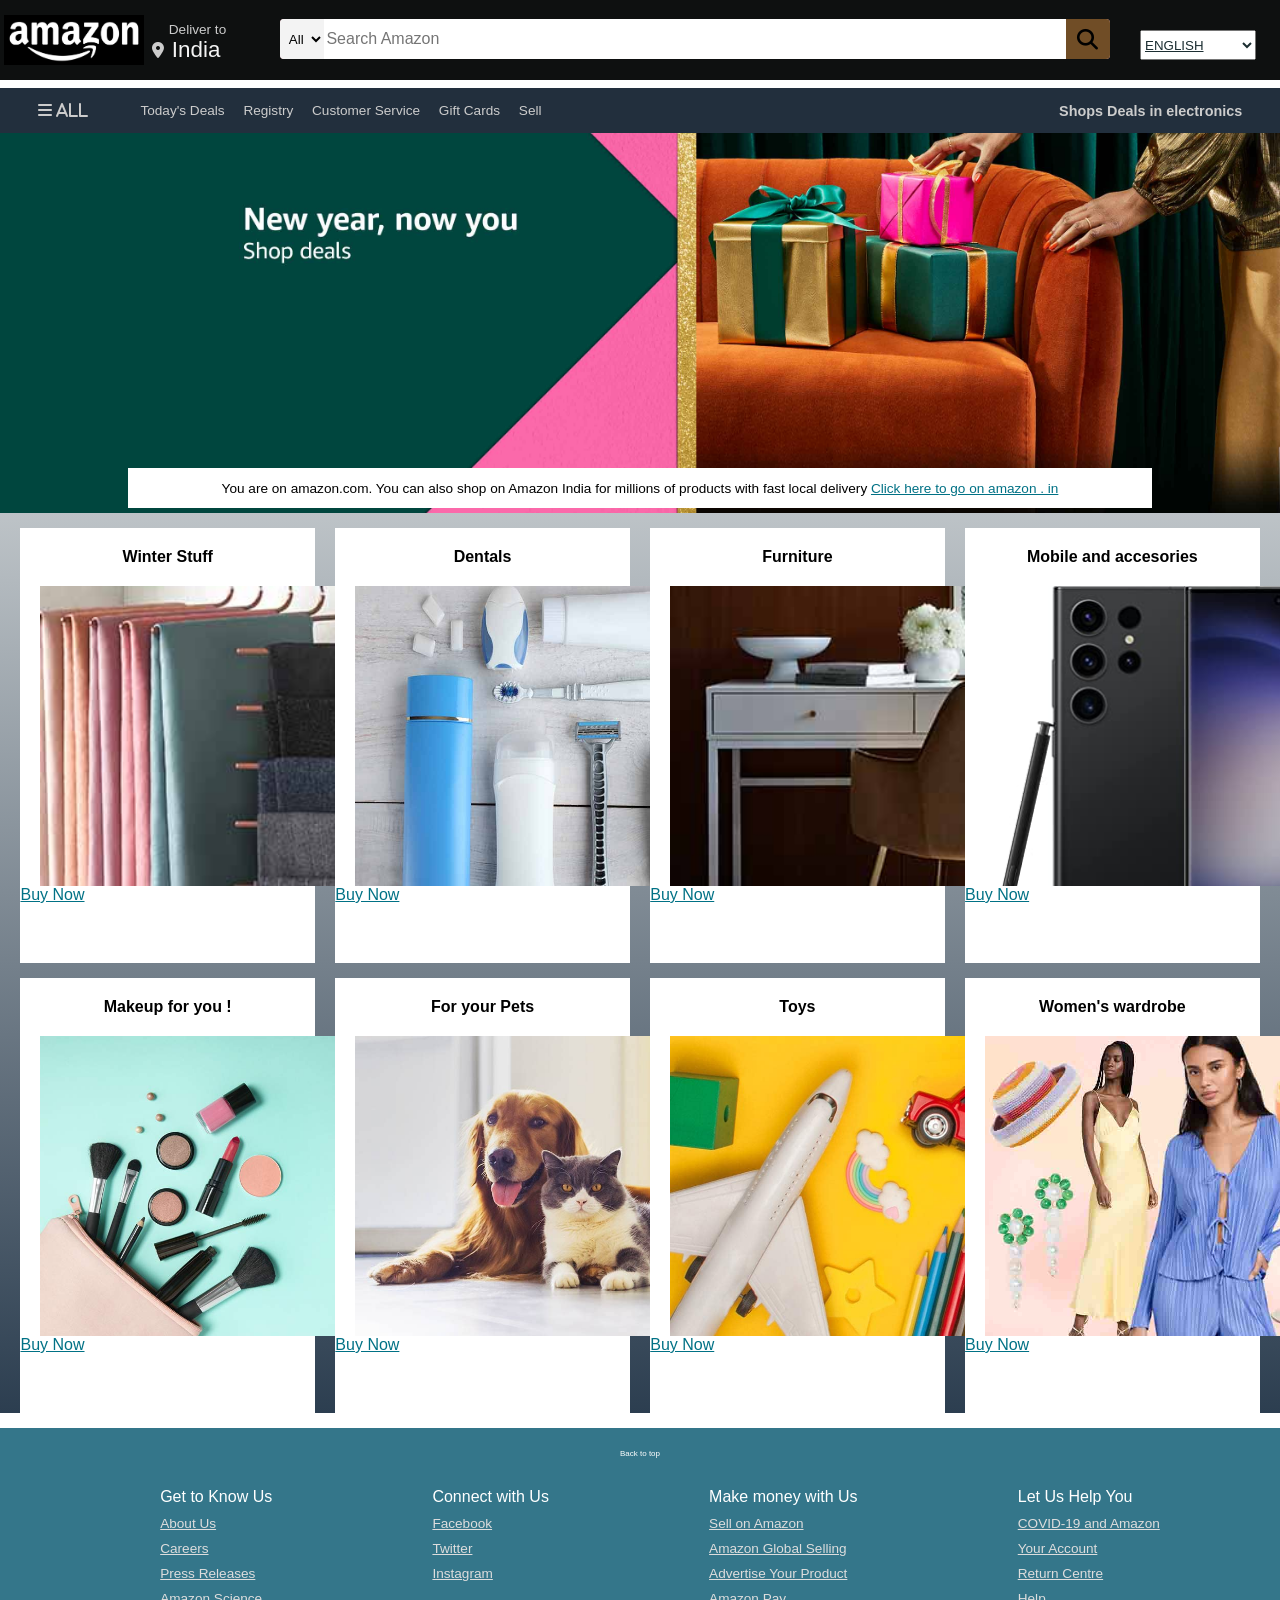
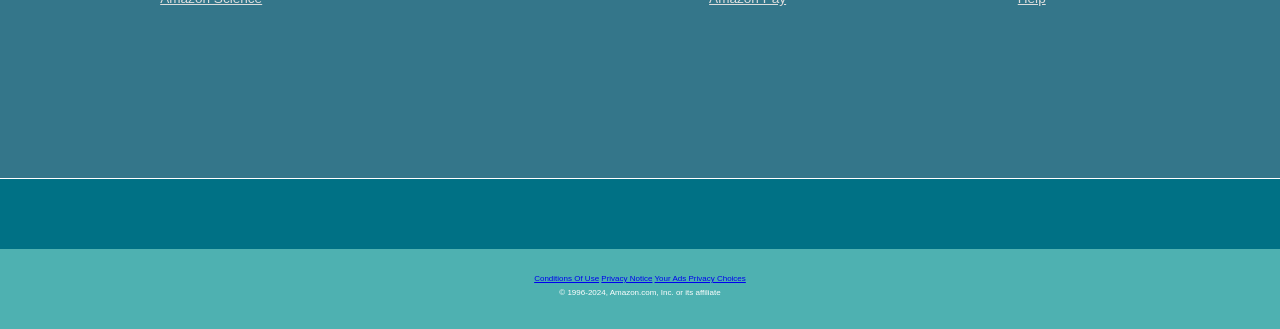
<file: index.html>
<!DOCTYPE html>
<html lang="en">
<head>
    <link rel="stylesheet" href="https://cdnjs.cloudflare.com/ajax/libs/font-awesome/6.5.1/css/all.min.css" integrity="sha512-
    DTOQO9RWCH3ppGqcWaEA1BIZOC6xxalwEsw9c2QQeAIftl+Vegovlnee1c9QX4TctnWMn13TZye+giMm8e2Lw
    A==" crossorigin="anonymous" referrerpolicy="no-referrer" />
    <link rel="stylesheet" href="style.css">

 <meta charset="UTF-8">
    <meta name="viewport" content="width=device-width, initial-scale=1.0">
    <title>Document</title>
</head>
<body>
    <header>
        <div class="navbar">
           
        <div class="nav-logo border">
            
        <div class="logo">
           
            
    
</div>
</div>
</div>
<div class="nav-address border">
    <div class="add-icon">
        <i class="fa-solid fa-location-dot"></i>
    </div>
    <div>
        <p class="deliver">Deliver to</p>
        <p class="ind"> India</p>
    </div>
</div>

<div class=" nav-search">
    <select class="select"> <option>All</option></select>
    <input class="input" placeholder="Search Amazon">
    <div class="search-icon">
        <i class="fa-solid fa-magnifying-glass"></i>
    </div>
</div>
<div class="lang "> 
    
   
    
    <select class="op"><option>ENGLISH </option><option>HINDI </option>
        <option>FRENCH </option>
        <option>PORTUGUESE </option>
        <option>GERMAN </option>
    </select>
</div>
<div class="nav-sign border">
    <p><span> Sign in</span> </p>
    <P class="nav-2"> Account & Lists</P>
</div>
<div class="nav-return border">
    <p><span> Returns</span> </p>
    <P class="nav-2">  & Order</P>
</div>
<div class="border">
 <div class="nav-cart border ">
    <i class="fa-solid fa-cart-shopping border"></i>
    <p class="cart border "> Cart</p>
</div>
</div>
<div class="panel">
    <div class="panel-all"> <i class="fa-solid fa-bars"> All </i></div>
    <div class="panel-op"><p>
        Today's Deals</p>
<p>Registry</p>
<p>Customer Service</p>
<p>Gift Cards</p>
<p>Sell</p>
</div>
<div class="panel-deals"> Shops Deals in electronics</div>
</div>
    </header>
    <div class="hero-sec"> <div class="hero-msg"><p> You are on amazon.com. You can also shop on Amazon India for millions of 
        products with fast local delivery  <a href="https://www.amazon.in/">  Click here to go on amazon . in </a>
    </p>
    </div>
</div>
<div class="shop">
    <div class="box1 box"> 
    <h2> Winter Stuff   </h2>
    <div class="box1-img" style="background-image: url('box1_image.jpg');"></div>
    <a href="https://www.amazon.com/s?k=shawls+for+women&cr
    id=2GKBZCJGYO5HI&sprefix=shawls%2Caps%
    2C912&ref=nb_sb_ss_ts-doa-p_3_6">Buy Now</a>
</div>
   <div class="box1 box">  
    <h2> Dentals    </h2>
    <div class="box1-img" style="background-image: url('box2_image.jpg');"></div>
    <a href="https://www.amazon.in/s?k=dentals&crid=2NHTQ39EXO75&sprefix=denta%2Caps%2C614&ref=nb_sb_noss_2"> Buy Now</a></div>
   <div class="box1 box">  
    <h2> Furniture   </h2>
    <div class="box1-img" style="background-image: url('box3_image.jpg');"></div>
    <a href="https://www.amazon.in/s?k=furniture&ref=nb_sb_noss"> Buy Now</a></div>
   <div class="box1 box">  
    <h2> Mobile and accesories   </h2>
    <div class="box1-img" style="background-image: url('box4_image.jpg');"></div>
    <a href="https://www.amazon.in/s?k=mobile&crid=FNTIQ2FNY7H0&sprefix=mob%2Caps%2C633&ref=nb_sb_noss_2"> Buy Now</a></div>
   <div class="box1 box">
    <h2> Makeup for you !   </h2>
    <div class="box1-img" style="background-image: url('box5_image.jpg');"></div>
    <a href="https://www.amazon.in/s?k=makeup&crid=H8V4NO6Z602O&sprefix=make%2Caps%2C506&ref=nb_sb_noss_2"> Buy Now</a>
   </div>
   <div class="box1 box"> <h2>  For your Pets    </h2>
    <div class="box1-img" style="background-image: url('box6_image.jpg');"></div>
    <a href="https://www.amazon.in/s?k=pets&crid=2H5P5I1MW0PY9&sprefix=make%2Caps%2C899&ref=nb_sb_noss_2"> Buy Now</a></div>
   <div class="box1 box"><h2> Toys  </h2>
    <div class="box1-img" style="background-image: url('box7_image.jpg');"></div>
    <a href="https://www.amazon.in/s?k=toys&ref=nb_sb_noss"> Buy Now</a></div>
   <div class="box1 box"><h2> Women's wardrobe  </h2>
    <div class="box1-img" style="background-image: url('box8_image.jpg');"></div>
    <a href="https://www.amazon.in/s?k=womens+dress&crid=1WN4P7Y0B3PX1&sprefix=womens+%2Caps%2C1076&ref=nb_sb_ss_ts-doa-p_3_7">Buy Now</a></div>
</div>
<footer>
    <div class="foot-1">Back to top</div>
    <div class="foot-2">
        <ul>
            <p>Get to Know Us</p>
<a href="https://www.aboutamazon.com/?utm_source=gateway&utm_medium=footer">About Us</a>
<a href="https://www.amazon.jobs/en/">Careers</a>
<a href="https://www.aboutamazon.com/?utm_source=gateway&utm_medium=footer">Press Releases</a>
<a href="https://www.amazon.science/">Amazon Science</a>


        </ul>
        <ul>
            <p>Connect with Us</p>
<a href="https://www.facebook.com/AmazonIN/">Facebook</a>
<a href="https://twitter.com/amazon?ref_src=twsrc%5Egoogle%7Ctwcamp%5Eserp%7Ctwgr%5Eauthor">Twitter</a>
<a href="https://www.instagram.com/amazon/?hl=en"> Instagram</a>

        </ul><ul>
            <p>Make money with Us</p>
<a href="https://sell.amazon.com/programs/amazon-business?ld=usb2bunifooter&ref_=footer_b2b">Sell on Amazon</a>
<a href="https://sell.amazon.com/?ld=AZFSSOA&ref_=footer_soa">Amazon Global Selling</a>
<a href="https://advertising.amazon.com/?ref=ext_amzn_ftr">Advertise Your Product</a>
<a href="https://www.amazon.in/amazonpay/home/">Amazon Pay</a>
        </ul><ul>
            <p>Let Us Help You</p>
<a href="https://www.amazon.com/gp/help/customer/display.html?nodeId=GDFU3JS5AL6SYHRD&ref_=footer_covid">COVID-19 and Amazon</a>
<a href="https://www.amazon.com/gp/css/homepage.html?ref_=footer_ya">Your Account</a>
<a href="https://www.amazon.in/returns/">Return Centre</a>
<a href="https://www.amazon.com/gp/help/customer/display.html?nodeId=508510&ref_=footer_gw_m_b_he">Help</a>
        </ul>
    </div>
    <div class="foot-3">
        <div class="logo1">  </div>
    </div>
    <div class="foot-4">
        <div class="pages">
            <a href="https://www.amazon.com/gp/help/customer/display.html?nodeId=508088&ref_=footer_cou" > Conditions Of Use</a>
            <a href="https://www.amazon.com/gp/help/customer/display.html?nodeId=468496&ref_=footer_privacy" > Privacy Notice</a>
            <a href="https://www.amazon.com/privacyprefs?ref_=footer_iba" > Your Ads Privacy Choices</a>
        </div>
        <div class="copyright">© 1996-2024, Amazon.com, Inc. or its affiliate</div>
    </div>
</footer>
</body>
</html>
</file>
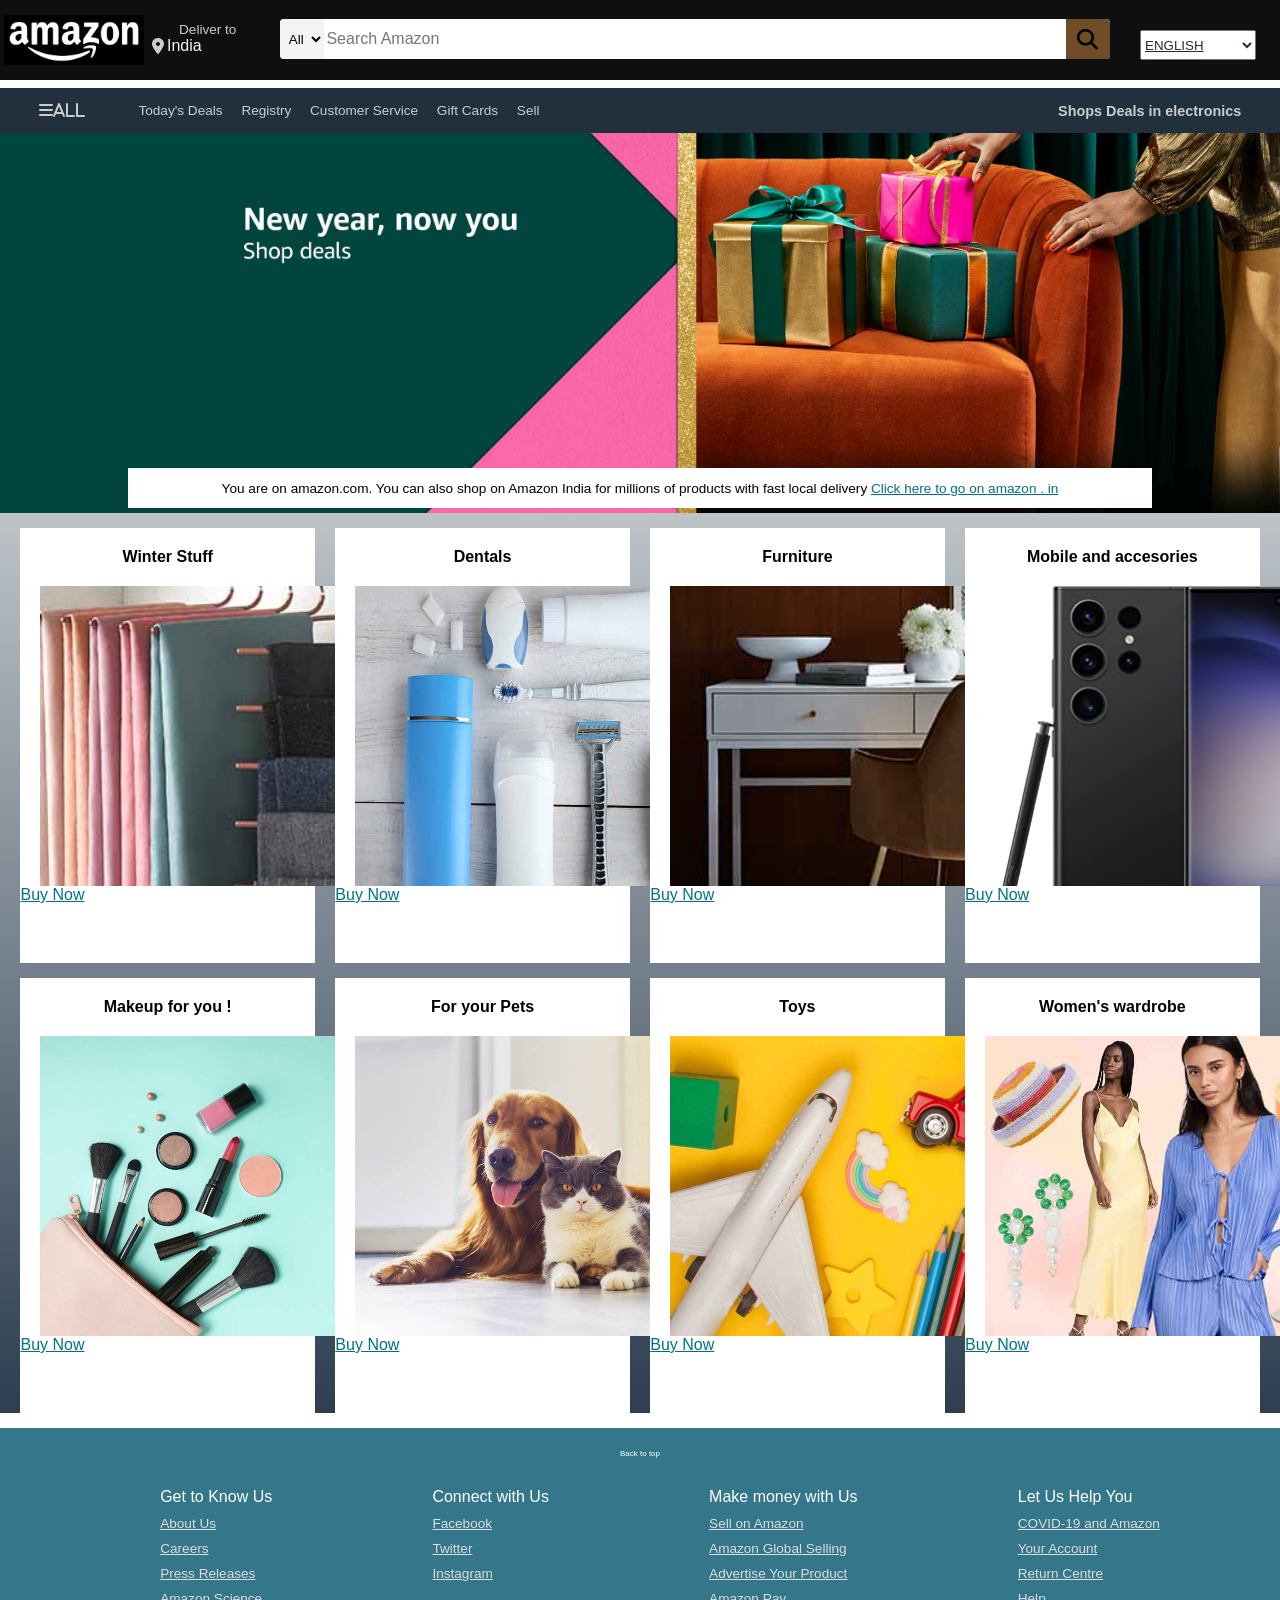
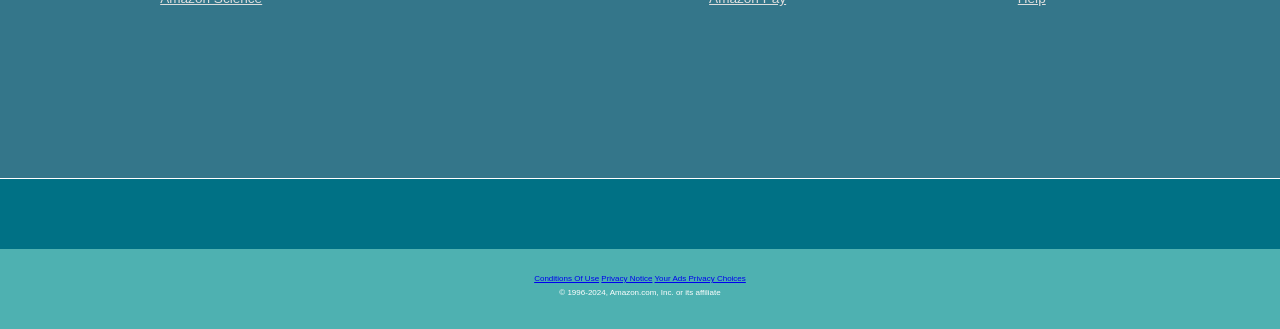
<file: project.html>
<!DOCTYPE html>
<html lang="en">
<head>
    <link rel="stylesheet" href="https://cdnjs.cloudflare.com/ajax/libs/font-awesome/6.5.1/css/all.min.css" integrity="sha512-
    DTOQO9RWCH3ppGqcWaEA1BIZOC6xxalwEsw9c2QQeAIftl+Vegovlnee1c9QX4TctnWMn13TZye+giMm8e2Lw
    A==" crossorigin="anonymous" referrerpolicy="no-referrer" />
    <link rel="stylesheet" href="pro.css">

 <meta charset="UTF-8">
    <meta name="viewport" content="width=device-width, initial-scale=1.0">
    <title>Document</title>
</head>
<body>
    <header>
        <div class="navbar">
           
        <div class="nav-logo border">
            
        <div class="logo">
           
            
    
</div>
</div>
</div>
<div class="nav-address border">
    <p class="deliver"> Deliver to</p>
    <div class="add-icon"> 
        <i class="fa-solid fa-location-dot"></i>
        <p class="ind"> India</p>
    </div>
</div>

<div class=" nav-search">
    <select class="select"> <option>All</option></select>
    <input class="input" placeholder="Search Amazon">
    <div class="search-icon">
        <i class="fa-solid fa-magnifying-glass"></i>
    </div>
</div>
<div class="lang "> 
    
   
    
    <select class="op"><option>ENGLISH </option><option>HINDI </option>
        <option>FRENCH </option>
        <option>PORTUGUESE </option>
        <option>GERMAN </option>
    </select>
</div>
<div class="nav-sign border">
    <p><span> Sign in</span> </p>
    <P class="nav-2"> Account & Lists</P>
</div>
<div class="nav-return border">
    <p><span> Returns</span> </p>
    <P class="nav-2">  & Order</P>
</div>
<div class="border">
 <div class="nav-cart border ">
    <i class="fa-solid fa-cart-shopping border"></i>
    <p class="cart border "> Cart</p>
</div>
</div>
<div class="panel">
    <div class="panel-all"> <i class="fa-solid fa-bars">All </i></div>
    <div class="panel-op"><p>
        Today's Deals</p>
<p>Registry</p>
<p>Customer Service</p>
<p>Gift Cards</p>
<p>Sell</p>
</div>
<div class="panel-deals"> Shops Deals in electronics</div>
</div>
    </header>
    <div class="hero-sec"> <div class="hero-msg"><p> You are on amazon.com. You can also shop on Amazon India for millions of 
        products with fast local delivery  <a href="https://www.amazon.in/">  Click here to go on amazon . in </a>
    </p>
    </div>
</div>
<div class="shop">
    <div class="box1 box"> 
    <h2> Winter Stuff   </h2>
    <div class="box1-img" style="background-image: url('box1_image.jpg');"></div>
    <a href="https://www.amazon.com/s?k=shawls+for+women&cr
    id=2GKBZCJGYO5HI&sprefix=shawls%2Caps%
    2C912&ref=nb_sb_ss_ts-doa-p_3_6">Buy Now</a>
</div>
   <div class="box1 box">  
    <h2> Dentals    </h2>
    <div class="box1-img" style="background-image: url('box2_image.jpg');"></div>
    <a href="https://www.amazon.in/s?k=dentals&crid=2NHTQ39EXO75&sprefix=denta%2Caps%2C614&ref=nb_sb_noss_2"> Buy Now</a></div>
   <div class="box1 box">  
    <h2> Furniture   </h2>
    <div class="box1-img" style="background-image: url('box3_image.jpg');"></div>
    <a href="https://www.amazon.in/s?k=furniture&ref=nb_sb_noss"> Buy Now</a></div>
   <div class="box1 box">  
    <h2> Mobile and accesories   </h2>
    <div class="box1-img" style="background-image: url('box4_image.jpg');"></div>
    <a href="https://www.amazon.in/s?k=mobile&crid=FNTIQ2FNY7H0&sprefix=mob%2Caps%2C633&ref=nb_sb_noss_2"> Buy Now</a></div>
   <div class="box1 box">
    <h2> Makeup for you !   </h2>
    <div class="box1-img" style="background-image: url('box5_image.jpg');"></div>
    <a href="https://www.amazon.in/s?k=makeup&crid=H8V4NO6Z602O&sprefix=make%2Caps%2C506&ref=nb_sb_noss_2"> Buy Now</a>
   </div>
   <div class="box1 box"> <h2>  For your Pets    </h2>
    <div class="box1-img" style="background-image: url('box6_image.jpg');"></div>
    <a href="https://www.amazon.in/s?k=pets&crid=2H5P5I1MW0PY9&sprefix=make%2Caps%2C899&ref=nb_sb_noss_2"> Buy Now</a></div>
   <div class="box1 box"><h2> Toys  </h2>
    <div class="box1-img" style="background-image: url('box7_image.jpg');"></div>
    <a href="https://www.amazon.in/s?k=toys&ref=nb_sb_noss"> Buy Now</a></div>
   <div class="box1 box"><h2> Women's wardrobe  </h2>
    <div class="box1-img" style="background-image: url('box8_image.jpg');"></div>
    <a href="https://www.amazon.in/s?k=womens+dress&crid=1WN4P7Y0B3PX1&sprefix=womens+%2Caps%2C1076&ref=nb_sb_ss_ts-doa-p_3_7">Buy Now</a></div>
</div>
<footer>
    <div class="foot-1">Back to top</div>
    <div class="foot-2">
        <ul>
            <p>Get to Know Us</p>
<a href="https://www.aboutamazon.com/?utm_source=gateway&utm_medium=footer">About Us</a>
<a href="https://www.amazon.jobs/en/">Careers</a>
<a href="https://www.aboutamazon.com/?utm_source=gateway&utm_medium=footer">Press Releases</a>
<a href="https://www.amazon.science/">Amazon Science</a>


        </ul>
        <ul>
            <p>Connect with Us</p>
<a href="https://www.facebook.com/AmazonIN/">Facebook</a>
<a href="https://twitter.com/amazon?ref_src=twsrc%5Egoogle%7Ctwcamp%5Eserp%7Ctwgr%5Eauthor">Twitter</a>
<a href="https://www.instagram.com/amazon/?hl=en"> Instagram</a>

        </ul><ul>
            <p>Make money with Us</p>
<a href="https://sell.amazon.com/programs/amazon-business?ld=usb2bunifooter&ref_=footer_b2b">Sell on Amazon</a>
<a href="https://sell.amazon.com/?ld=AZFSSOA&ref_=footer_soa">Amazon Global Selling</a>
<a href="https://advertising.amazon.com/?ref=ext_amzn_ftr">Advertise Your Product</a>
<a href="https://www.amazon.in/amazonpay/home/">Amazon Pay</a>
        </ul><ul>
            <p>Let Us Help You</p>
<a href="https://www.amazon.com/gp/help/customer/display.html?nodeId=GDFU3JS5AL6SYHRD&ref_=footer_covid">COVID-19 and Amazon</a>
<a href="https://www.amazon.com/gp/css/homepage.html?ref_=footer_ya">Your Account</a>
<a href="https://www.amazon.in/returns/">Return Centre</a>
<a href="https://www.amazon.com/gp/help/customer/display.html?nodeId=508510&ref_=footer_gw_m_b_he">Help</a>
        </ul>
    </div>
    <div class="foot-3">
        <div class="logo1">  </div>
    </div>
    <div class="foot-4">
        <div class="pages">
            <a href="https://www.amazon.com/gp/help/customer/display.html?nodeId=508088&ref_=footer_cou" > Conditions Of Use</a>
            <a href="https://www.amazon.com/gp/help/customer/display.html?nodeId=468496&ref_=footer_privacy" > Privacy Notice</a>
            <a href="https://www.amazon.com/privacyprefs?ref_=footer_iba" > Your Ads Privacy Choices</a>
        </div>
        <div class="copyright">© 1996-2024, Amazon.com, Inc. or its affiliate</div>
    </div>
</footer>
</body>
</html>
</file>
<file: style.css>
*{
    margin: 0px;
    font-family: Arial;
    border: border-box;
}
.navbar{
    height: 80px;
    
    background-color: hsl(180, 6%, 6%);
    color: white;
    display: flex;
    align-items: center;
    justify-content: space-between;

}
.nav-logo{
    height: 50px;
    width: 140px;
    position: absolute;
    left: 2px;
}
.logo{
    background-image: url("amaazon.jpg") ;
height: 50px;
background-size: cover;
width: 100%;
}
.border{
    border: 2px solid transparent;
}
.border:hover{


    
    border: 2px solid white;
    
}
.nav-address{
 position: absolute;
 left: 150px;
 top: 20px;
 display: flex;
 gap: .3rem;
 align-items: flex-end;
}

.add-icon{
    display: flex;
    align-items: flex-start;
    color: #cccccc;
    padding-bottom: .3rem;
}
.deliver{
 color: #cccccc;
 font-size: 0.85rem;
 /* margin-left: 27px; */
}
.ind{
font-size: 1.4rem;
margin-left: 3px;
color: #f3f3f3;
}
.nav-search{
    position: absolute;
    left:280px ;
    display: flex;
    justify-content: space-evenly;
    background-color: pink;
    width:830px;
    height: 40px;
    border-radius: 4px;
    top: 19px;
text-align: center;
}
.nav-search:hover{
    border: 2px solid orange;
}
.select{
 border-top-left-radius: 4px;
 border-bottom-left-radius: 4px;
background-color: #f3f3f3;
width: 50px;
text-align: center;border: none;

}
.input{
width: 100%;
font-size: 1rem;
border: none;
}
.search-icon{
    width: 50px;
    display: flex;
    justify-content: center;
    align-items: center;
    font-size: 1.3rem;
    background-color: rgb(112, 77, 38);
    border-top-right-radius: 4px;
    border-bottom-right-radius: 4px;
}
.lang{
    display: flex;
    position: absolute;
    left: 1140px;
    top: 30px;
    height: 30px;
    width: 400px;
    color: #0F1111;
   

}
.op{
    text-decoration: underline;
    color: rgb(28, 46, 50);
}
.nav-sign{
    position: absolute;
    left: 1350px;
    top: 20px;
    color: #cccccc;
}
.span{
    font-size: 0.7rem;
}
.nav-2{
    font-size: 0.9rem;
    font-weight: 700;
}
.nav-return{
    position: absolute;
    left: 1520px;
    top: 20px;
    color: #cccccc;
}
.nav-cart i{
    color:  #f3f3f3;
    position: absolute;
    top: 25px;
    left: 1670px;
    font-size: 35px;
    display: flex;
    
}
.cart{
    font-size: 0.9rem;
    position: absolute;
    top: 36px;
    left: 1710px;
    color: #cccccc;
    font-weight: bolder;
}
.panel{
    height: 45px;
    background-color: #222f3d;
    display: flex;
    color: #cccccc;
    align-items: center;
    justify-content: space-evenly;
}
.panel-op p{
    display: inline;
    margin-left: 15px;
    
}
.panel-op{
    font-size: 0.85rem;
    width: 70%;
}
.panel-deals{
    font-size: 0.9rem;
    font-weight: 700;
}
.hero-sec{
    background-image: url(hero.jpg);
    height: 380px;
    background-size: cover;
    display: flex;
    justify-content: center;
    align-items: flex-end;


    
}
.hero-msg{
    background-color: white;
    color: black;
    display: flex;
    height: 40px;
    align-items: center;
    justify-content: center;
    font-size: 0.85rem;
    width: 80%;
    margin-bottom: 5px;
    

}
.hero-msg a{
    color: #007185;
}
.box{
    height: 400px;
   
    width: 23%;
    background-color: white;
    padding: 20px 0px 15px ;
    margin-top: 15px    ;
    
}
.shop{
    display: flex;
    flex-wrap: wrap;
    justify-content: space-evenly;
   background-image: linear-gradient(#bdc3c7 , #2c3e50);
   background-size: cover;
}
.box1-img{
    height: 300px;
    width: 390px;
    background-size: cover;
    
    margin-left: 20px;
    margin-top: 20px;
}
.box1 h2{
    font-size: 1rem;
    text-align: center;

}
.box1 a{
color: #007185;
}
footer{
    margin-top: 15px;
}
.foot-1{
    background-color: #34768a;
    color: white;
    height: 50px;
    display: flex;
    justify-content: center;
    align-items: center;
    font-size: 0.5rem;
}
.foot-2{
    background-color: #34768a;
    color: white;
    height: 300px;
    display: flex;
    justify-content: space-evenly;
    

}
ul{
    margin-top: 10px;
}
ul a{
    display: block;
    font-size: 0.85rem;
    margin-top: 10px;
    color: #dddddd;
}
.foot-3{
background-color: #007185;
color: white;
border-top: 0.5px solid white;
height: 70px;
display: flex;
justify-content: center;
align-items: center;
}
.logo1{
    background-image: url("amazon_logo.png") ;
    height: 60px;
   background-color: #007185;
    width: 100px;
}
.foot-4{
    background-color:hsl(180, 39%, 50%) ;
    color: white;
    height: 80px;
    font-size: 0.5rem;
    text-align: center;
    text-decoration: none;

}
    

.pages{
   
    padding-top: 25px;
 
}
.copyright{
    padding-top: 5px;
    font-size: 0.5rem;
    text-align: center;
}
</file>
<file: pro.css>
*{
    margin: 0px;
    font-family: Arial;
    border: border-box;
}
.navbar{
    height: 80px;
    
    background-color: hsl(180, 6%, 6%);
    color: white;
    display: flex;
    align-items: center;
    justify-content: space-between;

}
.nav-logo{
    height: 50px;
    width: 140px;
    position: absolute;
    left: 2px;
}
.logo{
    background-image: url("amaazon.jpg") ;
height: 50px;
background-size: cover;
width: 100%;
}
.border{
    border: 2px solid transparent;
}
.border:hover{


    
    border: 2px solid white;
    
}
.nav-address{
 position: absolute;
 left: 150px;
 top: 20px;
}
.add-icon{
    display: flex;
    align-items: center;
    color: #cccccc;
}
.deliver{
 color: #cccccc;
 font-size: 0.85rem;
 margin-left: 27px;
}
.ind{
font-size: 1rem;
margin-left: 3px;
color: #f3f3f3;
}
.nav-search{
    position: absolute;
    left:280px ;
    display: flex;
    justify-content: space-evenly;
    background-color: pink;
    width:830px;
    height: 40px;
    border-radius: 4px;
    top: 19px;
text-align: center;
}
.nav-search:hover{
    border: 2px solid orange;
}
.select{
 border-top-left-radius: 4px;
 border-bottom-left-radius: 4px;
background-color: #f3f3f3;
width: 50px;
text-align: center;border: none;

}
.input{
width: 100%;
font-size: 1rem;
border: none;
}
.search-icon{
    width: 50px;
    display: flex;
    justify-content: center;
    align-items: center;
    font-size: 1.3rem;
    background-color: rgb(112, 77, 38);
    border-top-right-radius: 4px;
    border-bottom-right-radius: 4px;
}
.lang{
    display: flex;
    position: absolute;
    left: 1140px;
    top: 30px;
    height: 30px;
    width: 400px;
    color: #0F1111;
   

}
.op{
    text-decoration: underline;
    color: rgb(28, 46, 50);
}
.nav-sign{
    position: absolute;
    left: 1350px;
    top: 20px;
    color: #cccccc;
}
.span{
    font-size: 0.7rem;
}
.nav-2{
    font-size: 0.9rem;
    font-weight: 700;
}
.nav-return{
    position: absolute;
    left: 1520px;
    top: 20px;
    color: #cccccc;
}
.nav-cart i{
    color:  #f3f3f3;
    position: absolute;
    top: 25px;
    left: 1670px;
    font-size: 35px;
    display: flex;
    
}
.cart{
    font-size: 0.9rem;
    position: absolute;
    top: 36px;
    left: 1710px;
    color: #cccccc;
    font-weight: bolder;
}
.panel{
    height: 45px;
    background-color: #222f3d;
    display: flex;
    color: #cccccc;
    align-items: center;
    justify-content: space-evenly;
}
.panel-op p{
    display: inline;
    margin-left: 15px;
    
}
.panel-op{
    font-size: 0.85rem;
    width: 70%;
}
.panel-deals{
    font-size: 0.9rem;
    font-weight: 700;
}
.hero-sec{
    background-image: url(hero.jpg);
    height: 380px;
    background-size: cover;
    display: flex;
    justify-content: center;
    align-items: flex-end;


    
}
.hero-msg{
    background-color: white;
    color: black;
    display: flex;
    height: 40px;
    align-items: center;
    justify-content: center;
    font-size: 0.85rem;
    width: 80%;
    margin-bottom: 5px;
    

}
.hero-msg a{
    color: #007185;
}
.box{
    height: 400px;
   
    width: 23%;
    background-color: white;
    padding: 20px 0px 15px ;
    margin-top: 15px    ;
    
}
.shop{
    display: flex;
    flex-wrap: wrap;
    justify-content: space-evenly;
   background-image: linear-gradient(#bdc3c7 , #2c3e50);
   background-size: cover;
}
.box1-img{
    height: 300px;
    width: 390px;
    background-size: cover;
    
    margin-left: 20px;
    margin-top: 20px;
}
.box1 h2{
    font-size: 1rem;
    text-align: center;

}
.box1 a{
color: #007185;
}
footer{
    margin-top: 15px;
}
.foot-1{
    background-color: #34768a;
    color: white;
    height: 50px;
    display: flex;
    justify-content: center;
    align-items: center;
    font-size: 0.5rem;
}
.foot-2{
    background-color: #34768a;
    color: white;
    height: 300px;
    display: flex;
    justify-content: space-evenly;
    

}
ul{
    margin-top: 10px;
}
ul a{
    display: block;
    font-size: 0.85rem;
    margin-top: 10px;
    color: #dddddd;
}
.foot-3{
background-color: #007185;
color: white;
border-top: 0.5px solid white;
height: 70px;
display: flex;
justify-content: center;
align-items: center;
}
.logo1{
    background-image: url("amazon_logo.png") ;
    height: 60px;
   background-color: #007185;
    width: 100px;
}
.foot-4{
    background-color:hsl(180, 39%, 50%) ;
    color: white;
    height: 80px;
    font-size: 0.5rem;
    text-align: center;
    text-decoration: none;

}
    

.pages{
   
    padding-top: 25px;
 
}
.copyright{
    padding-top: 5px;
    font-size: 0.5rem;
    text-align: center;
}
</file>
